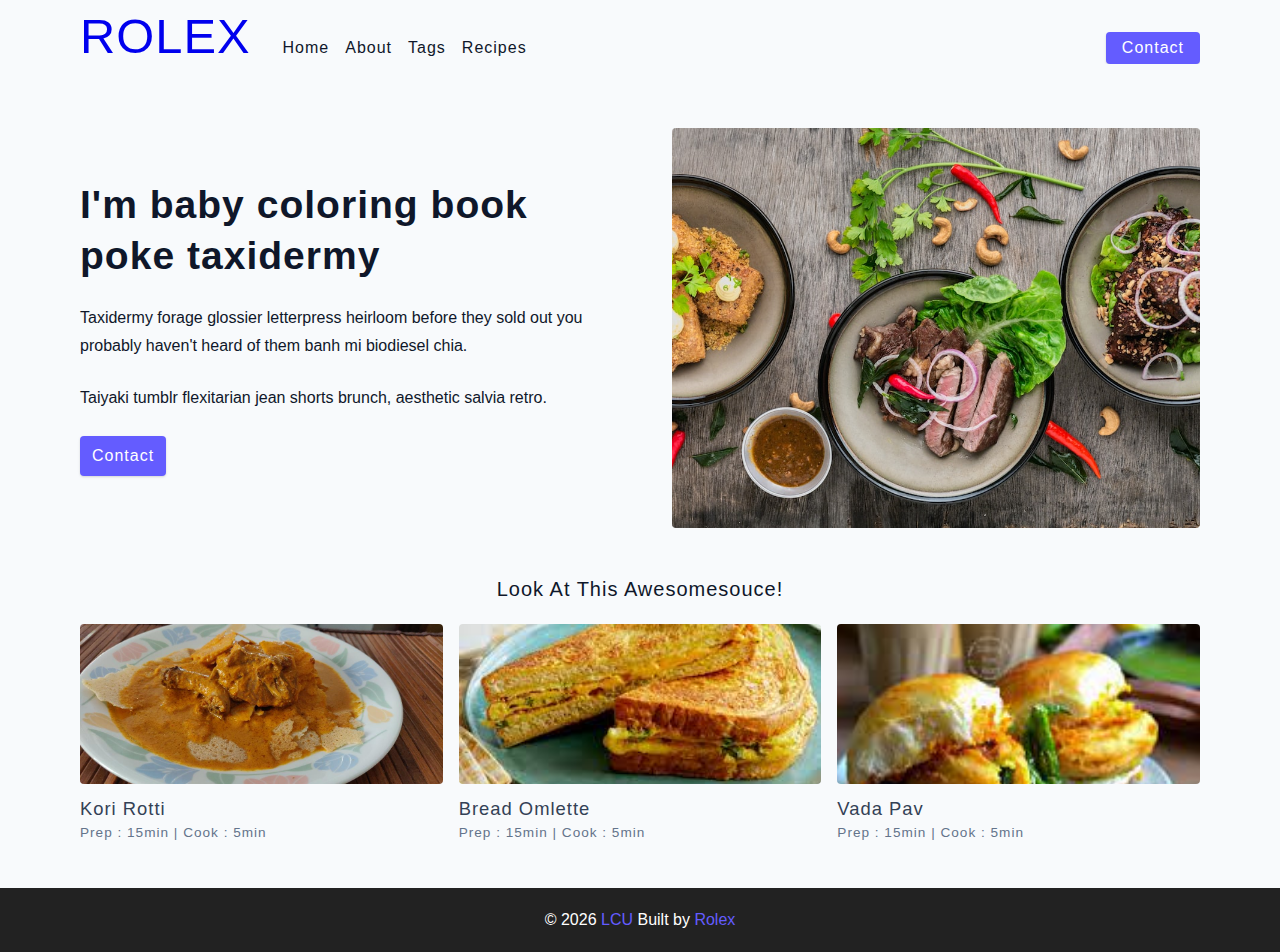
<file: Listing_Receipes/about.html>
<!DOCTYPE html>
<html lang="en">
  <head>
    <meta charset="UTF-8" />
    <meta http-equiv="X-UA-Compatible" content="IE=edge" />
    <meta name="viewport" content="width=device-width, initial-scale=1.0" />
    <title>About || Final</title>
    <!-- favicon -->
    <link rel="shortcut icon" href="./assets/favicon.ico" type="image/x-icon" />
    <!-- normalize -->
    <link rel="stylesheet" href="./css/normalize.css" />
    <!-- font-awesome -->
    <link
      rel="stylesheet"
      href="https://cdnjs.cloudflare.com/ajax/libs/font-awesome/5.14.0/css/all.min.css"
    />
    <!-- main css -->
    <link rel="stylesheet" href="./css/main.css" />
  </head>
  <body>
    <!-- nav  -->
    <nav class="navbar">
      <div class="nav-center">
        <div class="nav-header">
          <a href="index.html" class="nav-logo">
            <h1>ROLEX</h1>
          </a>
          <button class="nav-btn btn">
            <i class="fas fa-align-justify"></i>
          </button>
        </div>
        <div class="nav-links">
          <a href="index.html" class="nav-link"> home </a>
          <a href="about.html" class="nav-link"> about </a>
          <a href="tags.html" class="nav-link"> tags </a>
          <a href="recipes.html" class="nav-link"> recipes </a>

          <div class="nav-link contact-link">
            <a href="contact.html" class="btn"> contact </a>
          </div>
        </div>
      </div>
    </nav>
    <!-- end of nav -->
    <main class="page">
      <section class="about-page">
        <article>
          <h2>I'm baby coloring book poke taxidermy</h2>
          <p>
            Taxidermy forage glossier letterpress heirloom before they sold out
            you probably haven't heard of them banh mi biodiesel chia.
          </p>
          <p>
            Taiyaki tumblr flexitarian jean shorts brunch, aesthetic salvia
            retro.
          </p>
          <a href="contact.html" class="btn"> contact </a>
        </article>
        <!-- needs fixes -->
        <img
          src="./assests/about3.jpg"
          alt="Person Pouring Salt in Bowl"
          class="img about-img"
        />
      </section>
      <section class="featured-recipes">
        <h5 class="featured-title">Look At This Awesomesouce!</h5>
        <div class="recipes-list">
          <!-- single recipe -->
          <a href="single-recipe.html" class="recipe">
            <img
              src="./assests/recipe1.jpg"
              class="img recipe-img"
              alt=""
            />
            <h5>Kori Rotti</h5>
            <p>Prep : 15min | Cook : 5min</p>
          </a>
          <!-- end of single recipe -->
          <!-- single recipe -->
          <a href="single-recipe.html" class="recipe">
            <img
              src="./assests/recipe2.jpg"
              class="img recipe-img"
              alt=""
            />
            <h5>Bread Omlette</h5>
            <p>Prep : 15min | Cook : 5min</p>
          </a>
          <!-- end of single recipe -->
          <!-- single recipe -->
          <a href="single-recipe.html" class="recipe">
            <img
              src="./assests/recipe3.jpg"
              class="img recipe-img"
              alt=""
            />
            <h5>Vada Pav</h5>
            <p>Prep : 15min | Cook : 5min</p>
          </a>
          <!-- end of single recipe -->
        </div>
      </section>
    </main>
    <!-- footer -->
    <footer class="page-footer">
      <p>
        &copy; <span id="date"></span>
        <span class="footer-logo">LCU</span> Built by
        <a href="https://www.johnsmilga.com/">Rolex</a>
      </p>
    </footer>
    <script src="./js/app.js"></script>
  </body>
</html>
</file>
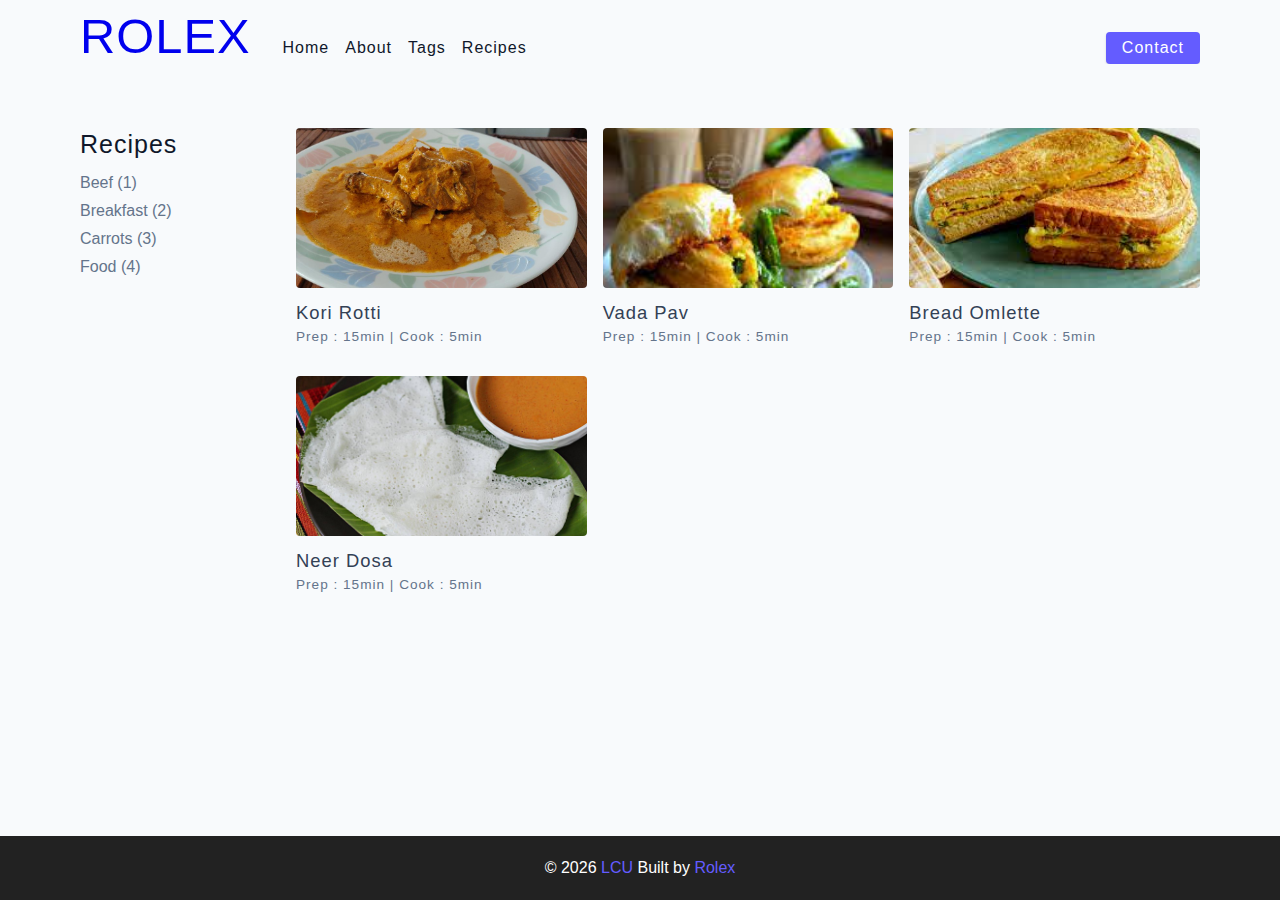
<file: Listing_Receipes/recipes.html>
<!DOCTYPE html>
<html lang="en">
  <head>
    <meta charset="UTF-8" />
    <meta http-equiv="X-UA-Compatible" content="IE=edge" />
    <meta name="viewport" content="width=device-width, initial-scale=1.0" />
    <title>Recipes</title>
    <!-- favicon -->
    <link rel="shortcut icon" href="./assets/favicon.ico" type="image/x-icon" />
    <!-- normalize -->
    <link rel="stylesheet" href="./css/normalize.css" />
    <!-- font-awesome -->
    <link
      rel="stylesheet"
      href="https://cdnjs.cloudflare.com/ajax/libs/font-awesome/5.14.0/css/all.min.css"
    />
    <!-- main css -->
    <link rel="stylesheet" href="./css/main.css" />
  </head>
  <body>
    <!-- nav  -->
    <nav class="navbar">
      <div class="nav-center">
        <div class="nav-header">
          <a href="index.html" class="nav-logo">
            <h1>ROLEX</h1>
          </a>
          <button class="nav-btn btn">
            <i class="fas fa-align-justify"></i>
          </button>
        </div>
        <div class="nav-links">
          <a href="index.html" class="nav-link"> home </a>
          <a href="about.html" class="nav-link"> about </a>
          <a href="tags.html" class="nav-link"> tags </a>
          <a href="recipes.html" class="nav-link"> recipes </a>

          <div class="nav-link contact-link">
            <a href="contact.html" class="btn"> contact </a>
          </div>
        </div>
      </div>
    </nav>
    <!-- end of nav -->
    <!-- main -->
    <main class="page">
      <section class="recipes-container">
        <!-- tag container -->
        <div class="tags-container">
          <h4>recipes</h4>
          <div class="tags-list">
            <a href="tag-template.html">Beef (1)</a>
            <a href="tag-template.html">Breakfast (2)</a>
            <a href="tag-template.html">Carrots (3)</a>
            <a href="tag-template.html">Food (4)</a>
          </div>
        </div>
        <!-- end of tag container -->
        <!-- recipes list -->
        <div class="recipes-list">
          <!-- single recipe -->
          <a href="single-recipe.html" class="recipe">
            <img
              src="./assests/recipe1.jpg"
              class="img recipe-img"
              alt=""
            />
            <h5>Kori Rotti</h5>
            <p>Prep : 15min | Cook : 5min</p>
          </a>
          <!-- end of single recipe -->
          <!-- single recipe -->
          <a href="single-recipe.html" class="recipe">
            <img
              src="./assests/recipe3.jpg"
              class="img recipe-img"
              alt=""
            />
            <h5>Vada Pav</h5>
            <p>Prep : 15min | Cook : 5min</p>
          </a>
          <!-- end of single recipe -->
          <!-- single recipe -->
          <a href="single-recipe.html" class="recipe">
            <img
              src="./assests/recipe2.jpg"
              class="img recipe-img"
              alt=""
            />
            <h5>Bread Omlette</h5>
            <p>Prep : 15min | Cook : 5min</p>
          </a>
          <!-- end of single recipe -->
          <!-- single recipe -->
          <a href="single-recipe.html" class="recipe">
            <img
              src="./assests/recipe4.jpg"
              class="img recipe-img"
              alt=""
            />
            <h5>Neer Dosa</h5>
            <p>Prep : 15min | Cook : 5min</p>
          </a>
          <!-- end of single recipe -->
        </div>
      </section>
    </main>
    <!-- end of main -->
    <!-- footer -->
    <footer class="page-footer">
      <p>
        &copy; <span id="date"></span>
        <span class="footer-logo">LCU</span> Built by
        <a href="https://www.johnsmilga.com/">Rolex</a>
      </p>
    </footer>
    <script src="./js/app.js"></script>
  </body>
</html>
</file>
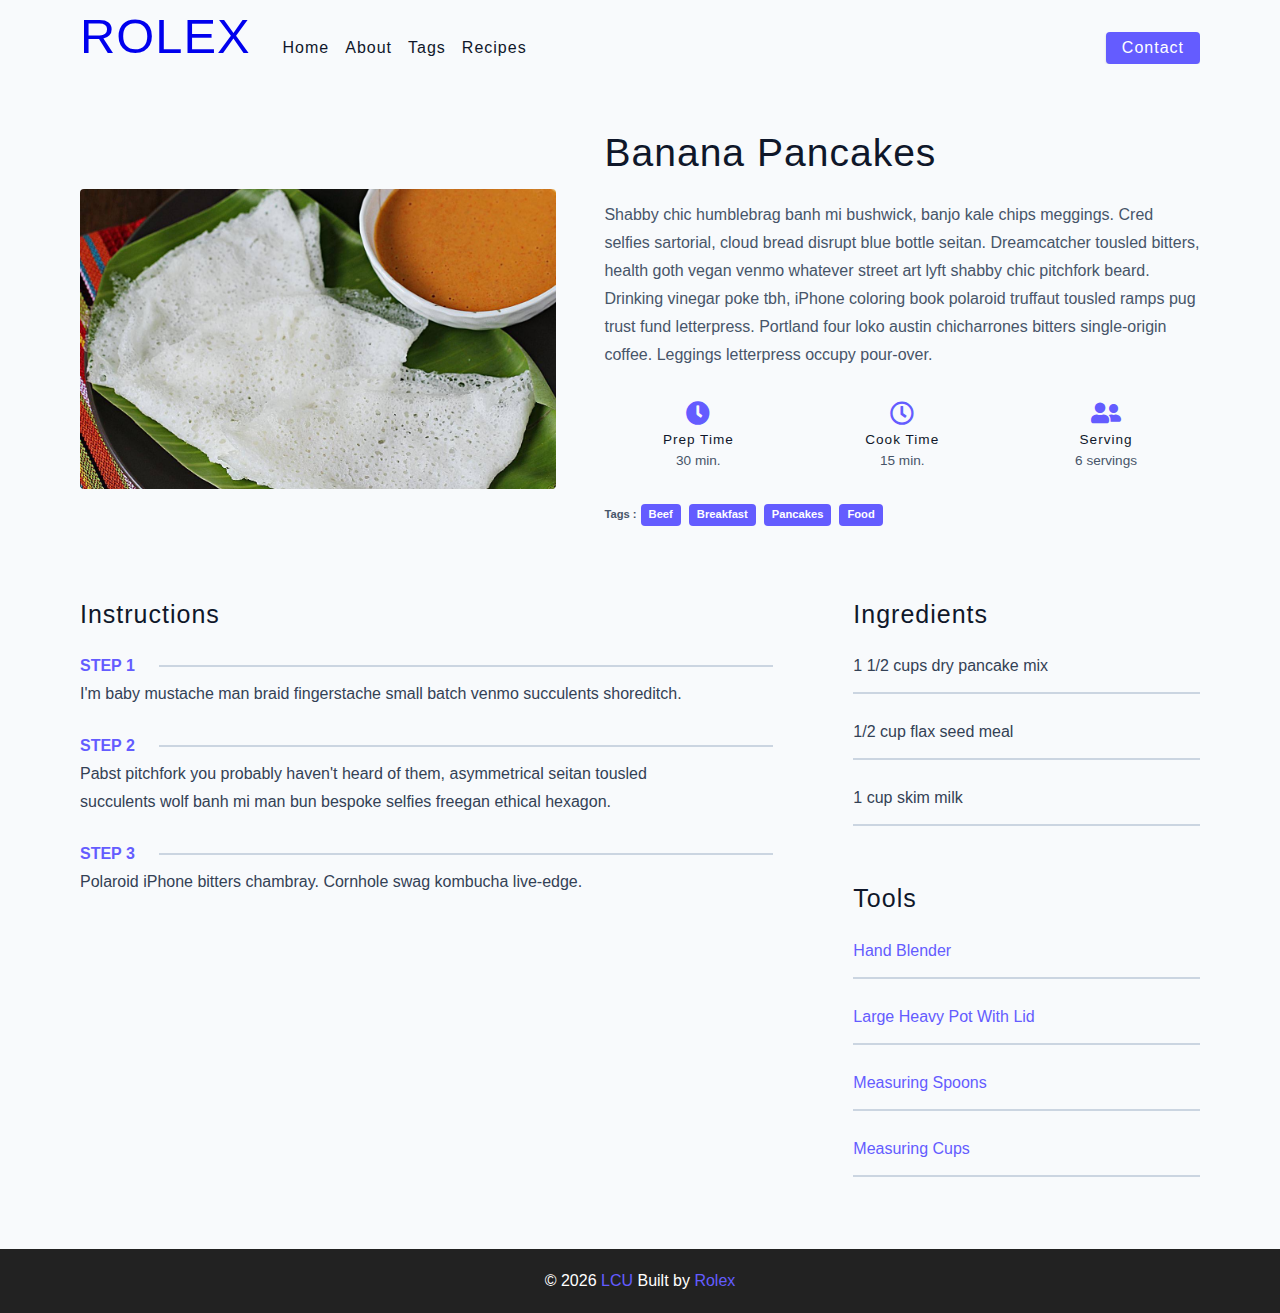
<file: Listing_Receipes/single_recipe.html>
<!DOCTYPE html>
<html lang="en">
  <head>
    <meta charset="UTF-8" />
    <meta http-equiv="X-UA-Compatible" content="IE=edge" />
    <meta name="viewport" content="width=device-width, initial-scale=1.0" />
    <title>Single Recipe || Final</title>
    <!-- favicon -->
    <link rel="shortcut icon" href="./assets/favicon.ico" type="image/x-icon" />
    <!-- normalize -->
    <link rel="stylesheet" href="./css/normalize.css" />
    <!-- font-awesome -->
    <link
      rel="stylesheet"
      href="https://cdnjs.cloudflare.com/ajax/libs/font-awesome/5.14.0/css/all.min.css"
    />
    <!-- main css -->
    <link rel="stylesheet" href="./css/main.css" />
  </head>
  <body>
    <!-- nav  -->
    <nav class="navbar">
      <div class="nav-center">
        <div class="nav-header">
          <a href="index.html" class="nav-logo">
            <h1>ROLEX</h1>
          </a>
          <button class="nav-btn btn">
            <i class="fas fa-align-justify"></i>
          </button>
        </div>
        <div class="nav-links">
          <a href="index.html" class="nav-link"> home </a>
          <a href="about.html" class="nav-link"> about </a>
          <a href="tags.html" class="nav-link"> tags </a>
          <a href="recipes.html" class="nav-link"> recipes </a>

          <div class="nav-link contact-link">
            <a href="contact.html" class="btn"> contact </a>
          </div>
        </div>
      </div>
    </nav>
    <!-- end of nav -->
    <main class="page">
      <div class="recipe-page">
        <section class="recipe-hero">
          <img
            src="./assests/recipe4.jpg"
            class="img recipe-hero-img"
          />
          <article class="recipe-info">
            <h2>Banana Pancakes</h2>
            <p>
              Shabby chic humblebrag banh mi bushwick, banjo kale chips
              meggings. Cred selfies sartorial, cloud bread disrupt blue bottle
              seitan. Dreamcatcher tousled bitters, health goth vegan venmo
              whatever street art lyft shabby chic pitchfork beard. Drinking
              vinegar poke tbh, iPhone coloring book polaroid truffaut tousled
              ramps pug trust fund letterpress. Portland four loko austin
              chicharrones bitters single-origin coffee. Leggings letterpress
              occupy pour-over.
            </p>
            <div class="recipe-icons">
              <article>
                <i class="fas fa-clock"></i>
                <h5>prep time</h5>
                <p>30 min.</p>
              </article>
              <article>
                <i class="far fa-clock"></i>
                <h5>cook time</h5>
                <p>15 min.</p>
              </article>
              <article>
                <i class="fas fa-user-friends"></i>
                <h5>serving</h5>
                <p>6 servings</p>
              </article>
            </div>
            <p class="recipe-tags">
              Tags : <a href="tag-template.html">beef</a>
              <a href="tag-template.html">breakfast</a>
              <a href="tag-template.html">pancakes</a>
              <a href="tag-template.html">food</a>
            </p>
          </article>
        </section>
        <!-- content -->
        <section class="recipe-content">
          <article>
            <h4>instructions</h4>
            <!-- single instruction -->
            <div class="single-instruction">
              <header>
                <p>step 1</p>
                <div></div>
              </header>
              <p>
                I'm baby mustache man braid fingerstache small batch venmo
                succulents shoreditch.
              </p>
            </div>
            <!-- end of single instruction -->
            <!-- single instruction -->
            <div class="single-instruction">
              <header>
                <p>step 2</p>
                <div></div>
              </header>
              <p>
                Pabst pitchfork you probably haven't heard of them, asymmetrical
                seitan tousled succulents wolf banh mi man bun bespoke selfies
                freegan ethical hexagon.
              </p>
            </div>
            <!-- end of single instruction -->
            <!-- single instruction -->
            <div class="single-instruction">
              <header>
                <p>step 3</p>
                <div></div>
              </header>
              <p>
                Polaroid iPhone bitters chambray. Cornhole swag kombucha
                live-edge.
              </p>
            </div>
            <!-- end of single instruction -->
          </article>
          <article class="second-column">
            <div>
              <h4>ingredients</h4>
              <p class="single-ingredient">1 1/2 cups dry pancake mix</p>
              <p class="single-ingredient">1/2 cup flax seed meal</p>
              <p class="single-ingredient">1 cup skim milk</p>
            </div>
            <div>
              <h4>tools</h4>
              <p class="single-tool">Hand Blender</p>
              <p class="single-tool">Large Heavy Pot With Lid</p>
              <p class="single-tool">Measuring Spoons</p>
              <p class="single-tool">Measuring Cups</p>
            </div>
          </article>
        </section>
      </div>
    </main>
    <!-- footer -->
    <footer class="page-footer">
      <p>
        &copy; <span id="date"></span>
        <span class="footer-logo">LCU</span> Built by
        <a href="https://www.johnsmilga.com/">Rolex</a>
      </p>
    </footer>
    <script src="./js/app.js"></script>
  </body>
</html>
</file>
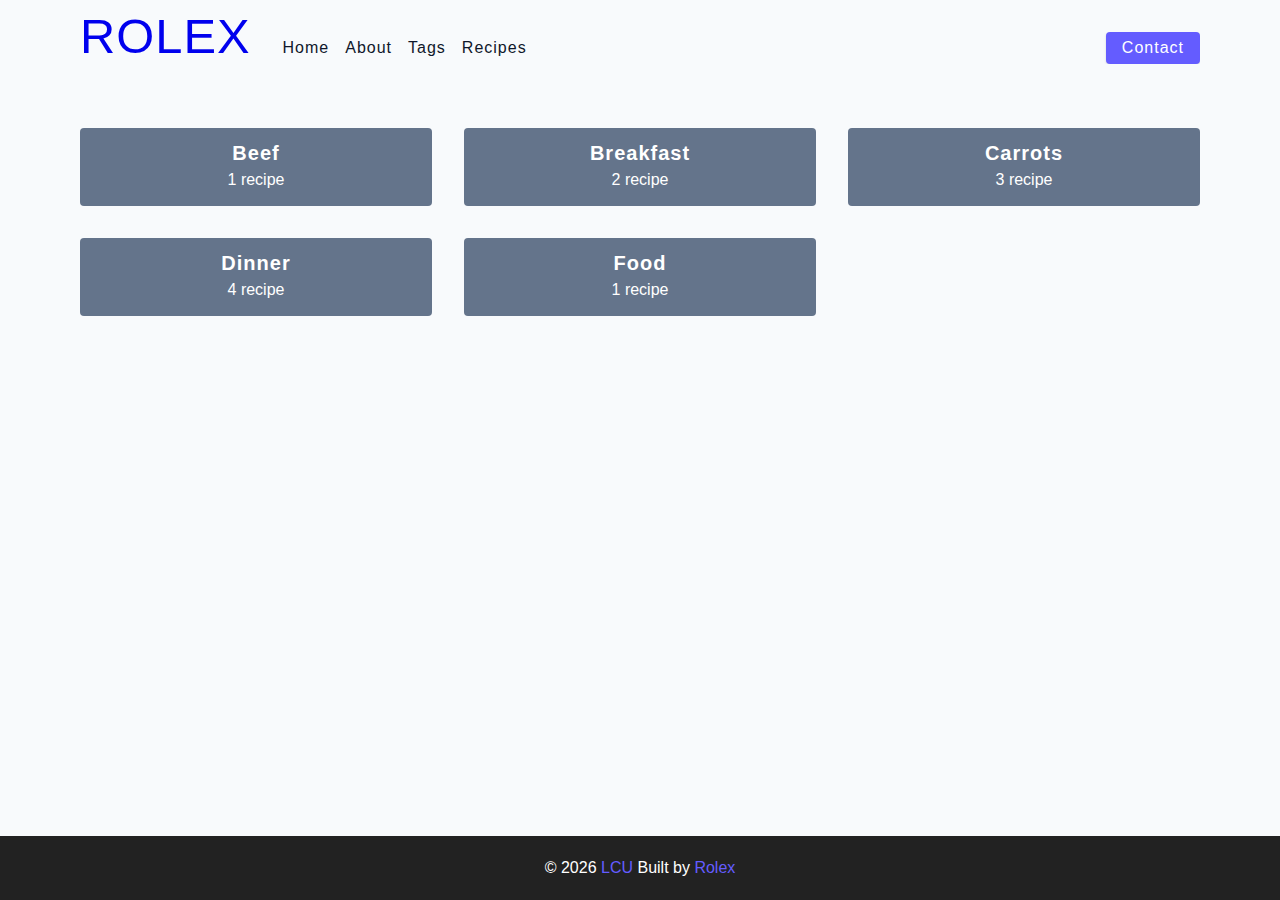
<file: Listing_Receipes/tags.html>
<!DOCTYPE html>
<html lang="en">
  <head>
    <meta charset="UTF-8" />
    <meta http-equiv="X-UA-Compatible" content="IE=edge" />
    <meta name="viewport" content="width=device-width, initial-scale=1.0" />
    <title>Tags || Final</title>
    <!-- favicon -->
    <link rel="shortcut icon" href="./assets/favicon.ico" type="image/x-icon" />
    <!-- normalize -->
    <link rel="stylesheet" href="./css/normalize.css" />
    <!-- font-awesome -->
    <link
      rel="stylesheet"
      href="https://cdnjs.cloudflare.com/ajax/libs/font-awesome/5.14.0/css/all.min.css"
    />
    <!-- main css -->
    <link rel="stylesheet" href="./css/main.css" />
  </head>
  <body>
    <!-- nav  -->
    <nav class="navbar">
      <div class="nav-center">
        <div class="nav-header">
          <a href="index.html" class="nav-logo">
            <h1>ROLEX</h1>
          </a>
          <button class="nav-btn btn">
            <i class="fas fa-align-justify"></i>
          </button>
        </div>
        <div class="nav-links">
          <a href="index.html" class="nav-link"> home </a>
          <a href="about.html" class="nav-link"> about </a>
          <a href="tags.html" class="nav-link"> tags </a>
          <a href="recipes.html" class="nav-link"> recipes </a>

          <div class="nav-link contact-link">
            <a href="contact.html" class="btn"> contact </a>
          </div>
        </div>
      </div>
    </nav>
    <!-- end of nav -->
    <main class="page">
         <section class="tags-wrapper">
          <!-- single tag -->
              <a href="tag-template.html" class="tag">
                <h5>beef</h5>
                <p>1 recipe</p>
              </a>
            <!-- end of single tag -->
          <!-- single tag -->
              <a href="tag-template.html" class="tag">
                <h5>breakfast</h5>
                <p>2 recipe</p>
              </a>
            <!-- end of single tag -->
          <!-- single tag -->
              <a href="tag-template.html" class="tag">
                <h5>carrots</h5>
                <p>3 recipe</p>
              </a>
            <!-- end of single tag -->
          <!-- single tag -->
              <a href="tag-template.html" class="tag">
                <h5>dinner</h5>
                <p>4 recipe</p>
              </a>
            <!-- end of single tag -->
          <!-- single tag -->
              <a href="tag-template.html" class="tag">
                <h5>food</h5>
                <p>1 recipe</p>
              </a>
            <!-- end of single tag -->
        </section>
    </main>
    <!-- footer -->
    <footer class="page-footer">
      <p>
        &copy; <span id="date"></span>
        <span class="footer-logo">LCU</span> Built by
        <a href="https://www.johnsmilga.com/">Rolex</a>
      </p>
    </footer>
    <script src="./js/app.js"></script>
  </body>
</html>
</file>
<file: Listing_Receipes/css/main.css>
*,
::after,
::before {
  box-sizing: border-box;
}
/* fonts */

@import url('https://fonts.googleapis.com/css2?family=Roboto:wght@400;500;600&family=Montserrat&display=swap');
html {
  font-size: 100%;
} /*16px*/

:root {
  /* colors */
  --primary-100: #e2e0ff;
  --primary-200: #c1beff;
  --primary-300: #a29dff;
  --primary-400: #837dff;
  --primary-500: #645cff;
  --primary-600: #504acc;
  --primary-700: #3c3799;
  --primary-800: #282566;
  --primary-900: #141233;

  /* grey */
  --grey-50: #f8fafc;
  --grey-100: #f1f5f9;
  --grey-200: #e2e8f0;
  --grey-300: #cbd5e1;
  --grey-400: #94a3b8;
  --grey-500: #64748b;
  --grey-600: #475569;
  --grey-700: #334155;
  --grey-800: #1e293b;
  --grey-900: #0f172a;
  /* rest of the colors */
  --black: #222;
  --white: #fff;
  --red-light: #f8d7da;
  --red-dark: #842029;
  --green-light: #d1e7dd;
  --green-dark: #0f5132;

  /* fonts  */
  --headingFont: 'Roboto', sans-serif;
  --bodyFont: 'Nunito', sans-serif;
  --smallText: 0.7em;
  /* rest of the vars */
  --backgroundColor: var(--grey-50);
  --textColor: var(--grey-900);
  --borderRadius: 0.25rem;
  --letterSpacing: 1px;
  --transition: 0.3s ease-in-out all;
  --max-width: 1120px;
  --fixed-width: 600px;

  /* box shadow*/
  --shadow-1: 0 1px 3px 0 rgba(0, 0, 0, 0.1), 0 1px 2px 0 rgba(0, 0, 0, 0.06);
  --shadow-2: 0 4px 6px -1px rgba(0, 0, 0, 0.1),
    0 2px 4px -1px rgba(0, 0, 0, 0.06);
  --shadow-3: 0 10px 15px -3px rgba(0, 0, 0, 0.1),
    0 4px 6px -2px rgba(0, 0, 0, 0.05);
  --shadow-4: 0 20px 25px -5px rgba(0, 0, 0, 0.1),
    0 10px 10px -5px rgba(0, 0, 0, 0.04);
}

body {
  background: var(--backgroundColor);
  font-family: var(--bodyFont);
  font-weight: 400;
  line-height: 1.75;
  color: var(--textColor);
}

p {
  margin-top: 0;
  margin-bottom: 1.5rem;
  max-width: 40em;
}

h1,
h2,
h3,
h4,
h5 {
  margin: 0;
  margin-bottom: 1.38rem;
  font-family: var(--headingFont);
  font-weight: 400;
  line-height: 1.3;
  text-transform: capitalize;
  letter-spacing: var(--letterSpacing);
}

h1 {
  margin-top: 0;
  font-size: 3.052rem;
}

h2 {
  font-size: 2.441rem;
}

h3 {
  font-size: 1.953rem;
}

h4 {
  font-size: 1.563rem;
}

h5 {
  font-size: 1.25rem;
}

small,
.text-small {
  font-size: var(--smallText);
}

a {
  text-decoration: none;
}
ul {
  list-style-type: none;
  padding: 0;
}

.img {
  width: 100%;
  display: block;
  object-fit: cover;
}
/* buttons */

.btn {
  cursor: pointer;
  color: var(--white);
  background: var(--primary-500);
  border: transparent;
  border-radius: var(--borderRadius);
  letter-spacing: var(--letterSpacing);
  padding: 0.375rem 0.75rem;
  box-shadow: var(--shadow-1);
  transition: var(--transtion);
  text-transform: capitalize;
  display: inline-block;
}
.btn:hover {
  background: var(--primary-700);
  box-shadow: var(--shadow-3);
}
.btn-hipster {
  color: var(--primary-500);
  background: var(--primary-200);
}
.btn-hipster:hover {
  color: var(--primary-200);
  background: var(--primary-700);
}
.btn-block {
  width: 100%;
}

/* alerts */
.alert {
  padding: 0.375rem 0.75rem;
  margin-bottom: 1rem;
  border-color: transparent;
  border-radius: var(--borderRadius);
}

.alert-danger {
  color: var(--red-dark);
  background: var(--red-light);
}
.alert-success {
  color: var(--green-dark);
  background: var(--green-light);
}
/* form */

.form {
  width: 90vw;
  max-width: var(--fixed-width);
  background: var(--white);
  border-radius: var(--borderRadius);
  box-shadow: var(--shadow-2);
  padding: 2rem 2.5rem;
  margin: 3rem auto;
}
.form-label {
  display: block;
  font-size: var(--smallText);
  margin-bottom: 0.5rem;
  text-transform: capitalize;
  letter-spacing: var(--letterSpacing);
}
.form-input,
.form-textarea {
  width: 100%;
  padding: 0.375rem 0.75rem;
  border-radius: var(--borderRadius);
  background: var(--backgroundColor);
  border: 1px solid var(--grey-200);
}

.form-row {
  margin-bottom: 1rem;
}

.form-textarea {
  height: 7rem;
}
::placeholder {
  font-family: inherit;
  color: var(--grey-400);
}
.form-alert {
  color: var(--red-dark);
  letter-spacing: var(--letterSpacing);
  text-transform: capitalize;
}
/* alert */

@keyframes spinner {
  to {
    transform: rotate(360deg);
  }
}

.loading {
  width: 6rem;
  height: 6rem;
  border: 5px solid var(--grey-400);
  border-radius: 50%;
  border-top-color: var(--primary-500);
  animation: spinner 0.6s linear infinite;
}
.loading {
  margin: 0 auto;
}
/* title */

.title {
  text-align: center;
}

.title-underline {
  background: var(--primary-500);
  width: 7rem;
  height: 0.25rem;
  margin: 0 auto;
  margin-top: -1rem;
}

/*
=============== 
Navbar
===============
*/

.navbar {
  display: flex;
  align-items: center;
  justify-content: center;
}
.nav-center {
  width: 90vw;
  max-width: var(--max-width);
}
.nav-header {
  height: 6rem;
  display: flex;
  justify-content: space-between;
  align-items: center;
}
.nav-header img {
  width: 200px;
}
.nav-logo {
  display: flex;
  align-items: flex-end;
}

.nav-btn {
  padding: 0.15rem 0.75rem;
}
.nav-btn i {
  font-size: 1.25rem;
}
.nav-links {
  height: 0;
  overflow: hidden;
  display: flex;
  flex-direction: column;
  transition: var(--transition);
}
.show-links {
  height: 23.9375rem;
}

.nav-link {
  display: block;
  text-align: center;
  font-size: 1.25rem;
  text-transform: capitalize;
  color: var(--grey-900);
  letter-spacing: var(--letterSpacing);
  padding: 1rem 0;
  border-top: 1px solid var(--grey-500);
  transition: var(--transition);
}
.nav-link:hover {
  color: var(--primary-500);
}

.contact-link a {
  padding: 0.15rem 1rem;
}

@media screen and (min-width: 992px) {
  .navbar {
    height: 6rem;
  }
  .nav-center {
    display: flex;
    align-items: center;
  }
  .nav-header {
    padding: 0;
    margin-right: 2rem;
    height: auto;
  }

  .nav-btn {
    display: none;
  }
  .nav-links {
    height: auto !important;
    flex-direction: row;
    align-items: center;
    width: 100%;
  }
  .nav-link {
    padding: 0;
    border-top: none;
    margin-right: 1rem;
    font-size: 1rem;
  }
  .contact-link {
    margin-right: 0;
    margin-left: auto;
  }
}
/*
=============== 
Page
===============
*/

.page {
  width: 90vw;
  max-width: var(--max-width);
  margin: 0 auto;
}
.page {
  padding-top: 2rem;
  min-height: calc(100vh - (6rem + 4rem));
}
/*
=============== 
Footer
===============
*/

.page-footer {
  text-align: center;
  height: 4rem;
  display: flex;
  align-items: center;
  justify-content: center;
  background: var(--black);
  color: var(--white);
}
.page-footer h5 {
  margin-top: 0;
  margin-bottom: 0;
}
.page-footer p {
  margin-bottom: 0;
}
.page-footer .footer-logo,
.page-footer a {
  color: var(--primary-500);
}
/*
=============== 
Hero
===============
*/

.hero {
  height: 40vh;
  position: relative;
  margin-bottom: 2rem;
  background: url('../assets/main.jpeg') center/cover no-repeat;
  border-radius: var(--borderRadius);
}
.hero-container {
  position: absolute;
  top: 0;
  left: 0;
  width: 100%;
  height: 100%;
  display: flex;
  align-items: center;
  justify-content: center;
  background: rgba(0, 0, 0, 0.4);
  border-radius: var(--borderRadius);
}
.hero-text {
  color: var(--white);
  text-align: center;
}

@media only screen and (min-width: 768px) {
  .hero-text h1 {
    font-size: 4rem;
    margin-bottom: 0;
  }
}

/*
=============== 
Recipes 
===============
*/

.recipes-container {
  display: grid;
  gap: 2rem 1rem;
}

.recipes-list {
  display: grid;
  gap: 2rem 1rem;
  padding-bottom: 3rem;
}
.tags-container {
  order: 1;
  display: flex;
  flex-direction: column;
  padding-bottom: 3rem;
  /* background: blue; */
}
.tags-container h4 {
  margin-bottom: 0.5rem;
  font-weight: 500;
}
.tags-list {
  display: grid;
  grid-template-columns: 1fr 1fr 1fr;
}
.tags-list a {
  text-transform: capitalize;
  display: block;
  color: var(--grey-500);
  transition: var(--transition);
}
.tags-list a:hover {
  color: var(--primary-500);
}
.recipe {
  display: block;
}
.recipe-img {
  height: 15rem;
  border-radius: var(--borderRadius);
  margin-bottom: 1rem;
}
.recipe h5 {
  margin-bottom: 0;
  margin-top: 0.25rem;
  line-height: 1;
  color: var(--grey-700);
}
.recipe p {
  margin-bottom: 0;
  line-height: 1;
  color: var(--grey-500);
  margin-top: 0.5rem;
  letter-spacing: var(--letterSpacing);
}
@media screen and (min-width: 576px) {
  .recipes-list {
    grid-template-columns: 1fr 1fr;
  }
  .recipe-img {
    height: 10rem;
  }
}

@media screen and (min-width: 992px) {
  .recipes-container {
    grid-template-columns: 200px 1fr;
    gap: 1rem;
  }
  .recipes-list {
    grid-template-columns: 1fr 1fr;
  }

  .recipe p {
    font-size: 0.85rem;
  }
  .tags-container {
    order: 0;
    /* background: blue; */
  }
  .tags-list {
    display: grid;
    grid-template-columns: 1fr;
  }
}


@media screen and (min-width: 1200px) {
  .recipe h5 {
    font-size: 1.15rem;
  }
  .recipes-list {
    grid-template-columns: 1fr 1fr 1fr;
  }
}
/*
=============== 
Error
===============
*/
.error-page {
  text-align: center;
  padding-top: 5rem;
}
.error-page h1 {
  font-size: 9rem;
}
/*
=============== 
About Page
===============
*/

.about-page h2 {
  text-transform: none;
  font-weight: bold;
}
.about-page {
  display: grid;
  gap: 2rem 4rem;
  padding-bottom: 3rem;
}
.about-img {
  border-radius: var(--borderRadius);
  height: 300px;
}

@media screen and (min-width: 992px) {
  .about-page {
    grid-template-columns: 1fr 1fr;
    grid-template-rows: 400px;
    align-items: center;
  }
  .about-img {
    height: 100%;
  }
}

.featured-title {
  text-align: center;
}
/*
=============== 
Contact Page
===============
*/
.contact-form {
  width: 100%;
  margin: 0;
}
.contact-container {
  display: grid;
  gap: 2rem 3rem;
  padding-bottom: 3rem;
}
@media screen and (min-width: 992px) {
  .contact-container {
    grid-template-columns: 1fr 450px;
    align-items: center;
  }
}

/*
=============== 
Tags Page
===============
*/

.tags-wrapper {
  display: grid;
  gap: 2rem;
  padding-bottom: 3rem;
}
.tag {
  background: var(--grey-500);
  border-radius: var(--borderRadius);
  text-align: center;
  color: var(--white);
  transition: var(--transition);
  padding: 0.75rem 0;
}
.tag:hover {
  background: var(--primary-500);
}
.tag h5,
.tag p {
  margin-bottom: 0;
}
.tag h5 {
  font-weight: 600;
}
@media screen and (min-width: 576px) {
  .tags-wrapper {
    grid-template-columns: 1fr 1fr;
  }
}
@media screen and (min-width: 992px) {
  .tags-wrapper {
    grid-template-columns: 1fr 1fr 1fr;
  }
}

/*
=============== 
Recipe Template
===============
*/

.recipe-hero {
  display: grid;
  gap: 3rem;
}

.recipe-hero-img {
  height: 300px;
  border-radius: var(--borderRadius);
}
.recipe-info p {
  color: var(--grey-600);
}
.recipe-icons {
  display: grid;
  grid-template-columns: repeat(3, 1fr);
  gap: 1rem;
  margin: 2rem 0;
  text-align: center;
}
.recipe-icons i {
  font-size: 1.5rem;
  color: var(--primary-500);
}
.recipe-icons h5,
.recipe-icons p {
  margin-bottom: 0;
  font-size: 0.85em;
}

.recipe-icons p {
  color: var(--grey-600);
}
.recipe-tags {
  display: flex;
  align-items: center;
  flex-wrap: wrap;
  font-size: 0.7em;
  font-weight: 600;
}
.recipe-tags a {
  background: var(--primary-500);
  border-radius: var(--borderRadius);
  color: var(--white);
  padding: 0.05rem 0.5rem;
  margin: 0 0.25rem;
  text-transform: capitalize;
}
@media screen and (min-width: 992px) {
  .recipe-hero {
    grid-template-columns: 4fr 5fr;
    align-items: center;
  }
}
.recipe-content {
  padding: 3rem 0;
  display: grid;
  gap: 2rem 5rem;
}
@media screen and (min-width: 992px) {
  .recipe-content {
    grid-template-columns: 2fr 1fr;
  }
}
.single-instruction header {
  display: grid;
  grid-template-columns: auto 1fr;
  gap: 1.5rem;
  align-items: center;
}
.single-instruction header p {
  text-transform: uppercase;
  font-weight: 600;
  color: var(--primary-500);
  margin-bottom: 0;
}
.single-instruction > p {
  color: var(--grey-700);
}

.single-instruction header div {
  height: 2px;
  background: var(--grey-300);
}

.second-column {
  display: grid;
  row-gap: 2rem;
}

.single-ingredient {
  border-bottom: 2px solid var(--grey-300);
  padding-bottom: 0.75rem;
  color: var(--grey-700);
}
.single-tool {
  border-bottom: 2px solid var(--grey-300);
  padding-bottom: 0.75rem;
  color: var(--primary-500);
  text-transform: capitalize;
}
</file>
